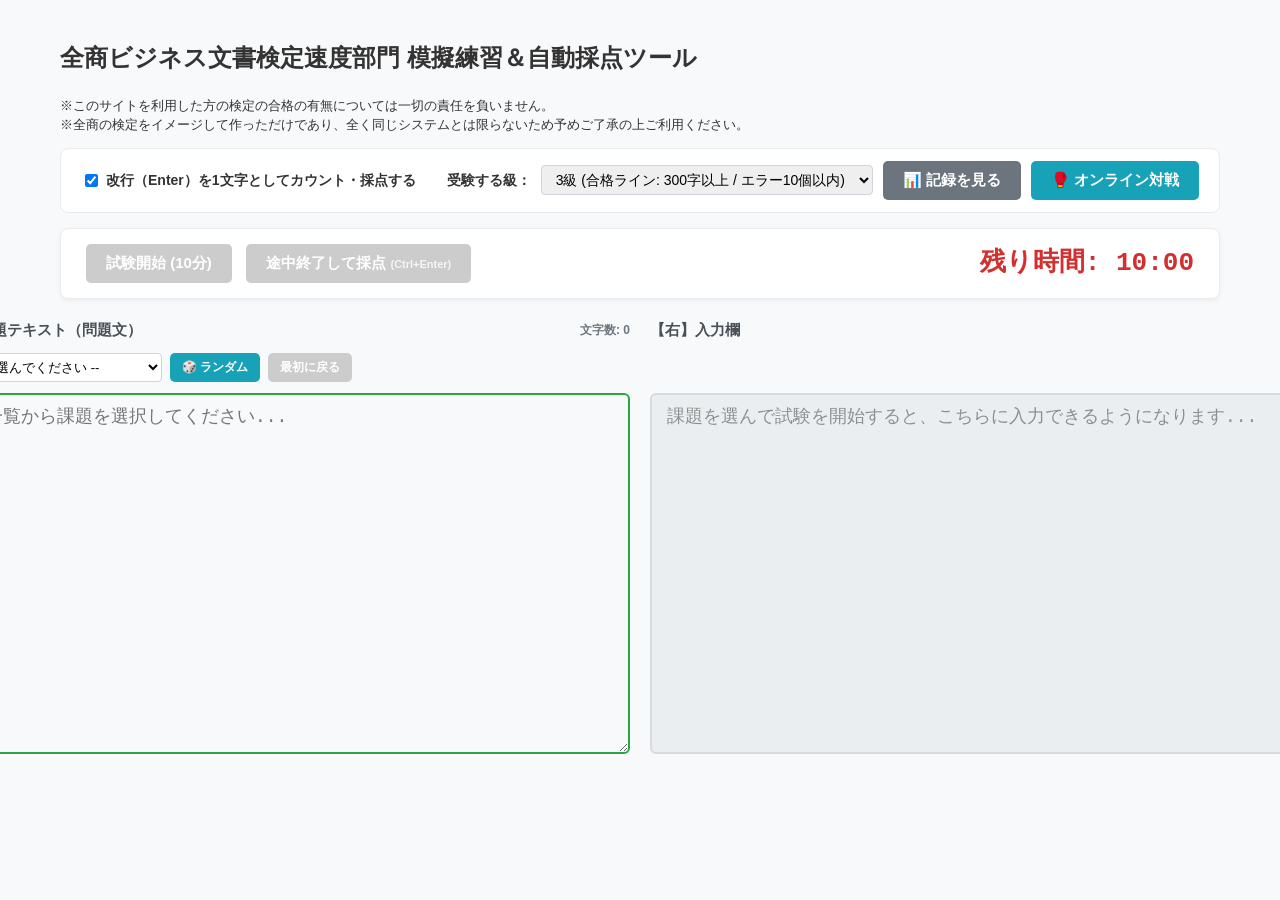
<file: index.html>
<!DOCTYPE html>
<html lang="ja">

<head>
  <!--
  ==================================================
  全商速度検定 模擬練習＆自動採点ツール
  作成者: 田中孝治&池田虎太郎
  連絡先: tanaka.kouji.ox@m.ysn21.jp
  --------------------------------------------------
  【利用条件】
  ・本ツールは無償でご利用いただけますが、商用はさけてください。
  ・導入・ご利用を開始される際は、上記連絡先へ一言ご連絡をお願いいたします。
  ・学校環境に合わせたコードの改変はご自由にどうぞ。
  ・文字数やエラー数のカウントはあくまで目安です。完璧には作れないので・・・。
  ・（GitHub公開版）課題はWebページ上の一覧から選択する方式に改修。
  ==================================================
-->
  <meta charset="UTF-8">
  <meta name="author" content="山口県立徳山商工高等学校 田中孝治&池田虎太郎">
  <title>全商ビジネス文書検定 模擬練習＆自動採点ツール</title>
  <!-- 課題データ（data/tasks.js）と共通処理（js/common.js） -->
  <script src="data/tasks.js"></script>
  <script src="js/common.js"></script>
  <style>
    * {
      box-sizing: border-box;
    }

    body {
      font-family: "Helvetica Neue", Arial, "Hiragino Kaku Gothic ProN", "Hiragino Sans", Meiryo, sans-serif;
      padding: 20px;
      margin: 0 auto;
      max-width: 1200px;
      line-height: 1.5;
      background-color: #f8f9fa;
      color: #333;
    }

    .header-panel {
      display: flex;
      align-items: center;
      justify-content: space-between;
      margin-bottom: 20px;
      background: #ffffff;
      padding: 15px 25px;
      border-radius: 8px;
      box-shadow: 0 2px 5px rgba(0, 0, 0, 0.05);
      border: 1px solid #e9ecef;
    }


    /* カウントダウン強調表示 */
    #countdownOverlay {
      display: none;
      position: fixed;
      inset: 0;
      z-index: 9999;
      align-items: center;
      justify-content: center;
      background: rgba(255, 255, 255, 0.72);
      pointer-events: none;
    }

    #countdownBox {
      min-width: 360px;
      padding: 35px 55px 40px;
      text-align: center;
      background: #ffffff;
      border: 3px solid #d32f2f;
      border-radius: 18px;
      box-shadow: 0 8px 30px rgba(0, 0, 0, 0.18);
    }

    #countdownMessage {
      margin-bottom: 8px;
      font-size: 24px;
      font-weight: bold;
      color: #d32f2f;
    }

    #countdownNumber {
      font-size: 96px;
      line-height: 1;
      font-weight: 900;
      color: #d32f2f;
      font-family: monospace;
    }

    #timer {
      font-size: 26px;
      font-weight: bold;
      color: #d32f2f;
      font-family: monospace;
    }

    .btn {
      font-size: 15px;
      padding: 10px 20px;
      cursor: pointer;
      border-radius: 5px;
      border: none;
      font-weight: bold;
      transition: background-color 0.2s;
      color: white;
    }

    .btn-primary {
      background-color: #1976d2;
    }

    .btn-primary:hover {
      background-color: #1565c0;
    }

    .btn-primary:disabled {
      background-color: #ccc;
      cursor: not-allowed;
    }

    .btn-danger {
      background-color: #dc3545;
      margin-left: 10px;
    }

    .btn-danger:hover {
      background-color: #c82333;
    }

    .btn-danger:disabled {
      background-color: #ccc;
      cursor: not-allowed;
    }

    .btn-secondary {
      background-color: #6c757d;
    }

    .btn-secondary:hover {
      background-color: #5a6268;
    }

    .btn-secondary:disabled {
      background-color: #ccc;
      cursor: not-allowed;
    }

    .btn-success {
      background-color: #28a745;
    }

    .btn-success:hover {
      background-color: #218838;
    }

    .btn-info {
      background-color: #17a2b8;
    }

    .btn-info:hover {
      background-color: #138496;
    }

    .btn-info:disabled {
      background-color: #ccc;
      cursor: not-allowed;
    }

    .btn-warning-custom {
      background-color: #f39c12;
      color: white;
    }

    .btn-warning-custom:hover {
      background-color: #d68910;
    }

    .btn-warning-custom:disabled {
      background-color: #ccc;
      cursor: not-allowed;
    }

    input[type="file"] {
      font-size: 13px;
      color: #495057;
      background: #fff;
      padding: 5px;
      border: 1px solid #ced4da;
      border-radius: 4px;
      cursor: pointer;
    }

    input[type="file"]::file-selector-button {
      font-size: 13px;
      padding: 4px 10px;
      border-radius: 3px;
      border: none;
      background-color: #6c757d;
      color: white;
      cursor: pointer;
      margin-right: 8px;
      transition: background-color 0.2s;
    }

    input[type="file"]::file-selector-button:hover {
      background-color: #5a6268;
    }

    input[type="file"]:disabled {
      background-color: #e9ecef;
      cursor: not-allowed;
    }

    .settings-panel {
      margin-bottom: 15px;
      background: #fff;
      padding: 12px 20px;
      border-radius: 8px;
      border: 1px solid #e9ecef;
      display: flex;
      align-items: center;
      justify-content: space-between;
      flex-wrap: wrap;
      gap: 20px;
      font-size: 14px;
    }

    .settings-panel label {
      cursor: pointer;
      display: flex;
      align-items: center;
      gap: 5px;
      font-weight: bold;
    }

    .settings-panel select {
      padding: 5px 10px;
      font-size: 14px;
      border-radius: 4px;
      border: 1px solid #ced4da;
    }

    .cbt-container {
      display: flex;
      gap: 20px;
      width: 100%;
      justify-content: center;
    }

    .column {
      display: flex;
      flex-direction: column;
      flex: 1;
    }

    .column-title {
      font-weight: bold;
      margin-bottom: 8px;
      color: #495057;
      font-size: 15px;
      display: flex;
      justify-content: space-between;
      align-items: center;
      height: 23px;
    }

    .column-toolbar {
      margin-bottom: 8px;
      display: flex;
      gap: 8px;
      align-items: center;
      flex-wrap: wrap;
      height: 35px;
    }

    .column-toolbar select {
      padding: 5px 8px;
      font-size: 13px;
      border-radius: 4px;
      border: 1px solid #ced4da;
      background: #fff;
      min-width: 0;
      max-width: 230px;
      flex: 1;
    }

    .column-toolbar select:disabled {
      background-color: #e9ecef;
      cursor: not-allowed;
    }

    a.btn {
      text-decoration: none;
      display: inline-block;
    }

    textarea {
      width: calc(60ch + 30px + 20px) !important;
      height: 361px;
      font-size: 18px;
      line-height: 1.6;
      font-family: "MS Gothic", "MS ゴシック", "Osaka-mono", "Courier New", monospace;
      letter-spacing: 0;
      padding: 8px 15px;
      border: 2px solid #ced4da;
      border-radius: 6px;
      resize: vertical;
      white-space: pre-wrap;
      word-break: break-all;
      overflow-y: scroll;
      background-color: #ffffff;
    }

    #targetArea:read-only {
      background-color: #f8f9fa;
      color: #495057;
      border-color: #28a745;
    }

    #inputArea:focus {
      border-color: #1976d2;
      outline: none;
      box-shadow: 0 0 0 3px rgba(25, 118, 210, 0.25);
    }

    #inputArea:disabled {
      background-color: #e9ecef;
      opacity: 0.8;
    }

    #resultBox {
      margin-top: 25px;
      padding: 20px;
      background: #ffffff;
      border: 2px solid #28a745;
      border-radius: 8px;
      display: none;
      box-shadow: 0 4px 10px rgba(0, 0, 0, 0.05);
    }

    #resultBox h3 {
      margin-top: 0;
      color: #28a745;
      border-bottom: 2px solid #28a745;
      padding-bottom: 8px;
    }

    .result-grid {
      display: grid;
      grid-template-columns: repeat(auto-fit, minmax(200px, 1fr));
      gap: 15px;
      margin: 15px 0;
    }

    .result-card {
      background: #f8f9fa;
      padding: 12px;
      border-radius: 6px;
      border: 1px solid #e9ecef;
    }

    .result-card .label {
      font-size: 13px;
      color: #6c757d;
    }

    .result-card .value {
      font-size: 20px;
      font-weight: bold;
      color: #212529;
      margin-top: 5px;
    }

    .score-container {
      display: flex;
      gap: 15px;
      margin-top: 15px;
    }

    .score-box {
      flex: 2;
      font-size: 24px;
      color: #1976d2;
      font-weight: bold;
      background: #e3f2fd;
      padding: 15px;
      border-radius: 6px;
      text-align: center;
      border: 1px solid #bbdefb;
    }

    .pass-box {
      flex: 1;
      font-size: 24px;
      font-weight: bold;
      padding: 15px;
      border-radius: 6px;
      text-align: center;
      display: flex;
      align-items: center;
      justify-content: center;
      border: 1px solid #ccc;
    }

    .pass-pass {
      background-color: #d4edda;
      color: #155724;
      border-color: #c3e6cb;
    }

    .pass-fail {
      background-color: #f8d7da;
      color: #721c24;
      border-color: #f5c6cb;
    }

    .diff-section {
      margin-top: 20px;
      padding: 15px;
      background: #f8f9fa;
      border-radius: 6px;
      border: 1px solid #dee2e6;
    }

    .diff-title {
      font-weight: bold;
      margin-bottom: 10px;
      font-size: 15px;
    }

    .diff-box {
      font-family: "MS Gothic", "MS ゴシック", "Osaka-mono", monospace;
      font-size: 16px;
      line-height: 1.8;
      background: #fff;
      padding: 15px;
      border: 1px solid #ced4da;
      border-radius: 4px;
      white-space: pre-wrap;
      word-break: break-all;
      max-height: 300px;
      overflow-y: auto;
    }

    .err-mistake {
      background-color: #ffcdd2;
      color: #b71c1c;
      font-weight: bold;
      padding: 0 2px;
      border-radius: 2px;
      text-decoration: line-through;
    }

    .err-missing {
      background-color: #fff9c4;
      color: #f57f17;
      font-weight: bold;
      padding: 0 2px;
      border-radius: 2px;
    }

    .err-extra {
      background-color: #bbdefb;
      color: #0d47a1;
      font-weight: bold;
      padding: 0 2px;
      border-radius: 2px;
    }

    .legend {
      display: flex;
      gap: 15px;
      margin-bottom: 10px;
      font-size: 13px;
    }

    .legend-item {
      display: flex;
      align-items: center;
      gap: 5px;
    }

    .modal {
      display: none;
      position: fixed;
      z-index: 1000;
      left: 0;
      top: 0;
      width: 100%;
      height: 100%;
      background-color: rgba(0, 0, 0, 0.5);
      justify-content: center;
      align-items: center;
    }

    .modal-content {
      background-color: #fff;
      padding: 25px;
      border-radius: 8px;
      width: 95%;
      max-width: 900px;
      max-height: 80vh;
      overflow-y: auto;
      box-shadow: 0 4px 15px rgba(0, 0, 0, 0.2);
    }

    .modal-header {
      display: flex;
      justify-content: space-between;
      align-items: center;
      border-bottom: 1px solid #dee2e6;
      padding-bottom: 10px;
      margin-bottom: 15px;
    }

    .modal-header h3 {
      margin: 0;
      color: #333;
    }

    .close-btn {
      font-size: 24px;
      font-weight: bold;
      cursor: pointer;
      color: #aaa;
      border: none;
      background: none;
    }

    .close-btn:hover {
      color: #000;
    }

    .history-table {
      width: 100%;
      border-collapse: collapse;
      margin-top: 10px;
      font-size: 13px;
    }

    .history-table th,
    .history-table td {
      border: 1px solid #dee2e6;
      padding: 8px;
      text-align: center;
      white-space: nowrap;
    }

    .history-table th {
      background-color: #f1f3f5;
      color: #495057;
      white-space: nowrap;
    }

    .history-table tr:nth-child(even) {
      background-color: #f8f9fa;
    }

    /* ===== オンライン対戦 ===== */
    .battle-panel {
      margin-bottom: 15px;
      background: #fff;
      padding: 12px 20px;
      border-radius: 8px;
      border: 1px solid #e9ecef;
      font-size: 14px;
    }

    .battle-panel h3 {
      margin: 0 0 8px;
      font-size: 15px;
      color: #495057;
    }

    .battle-panel input[type="text"] {
      font-size: 14px;
      padding: 6px 10px;
      border: 1px solid #ced4da;
      border-radius: 4px;
    }

    .battle-row {
      display: flex;
      align-items: center;
      gap: 10px;
      flex-wrap: wrap;
      margin: 6px 0;
    }

    .battle-hint {
      font-size: 12px;
      color: #6c757d;
      margin: 6px 0 0;
      line-height: 1.6;
    }

    .battle-vs {
      font-size: 18px;
      font-weight: bold;
    }

    .battle-vs .me {
      color: #1976d2;
    }

    .battle-vs .opp {
      color: #d32f2f;
    }

    #battleMsg {
      font-weight: bold;
      color: #495057;
    }

    .opp-panel {
      display: none;
      margin-top: 18px;
      padding: 10px 14px 14px;
      background: #fff;
      border: 2px solid #d32f2f;
      border-radius: 8px;
    }

    .opp-head {
      display: flex;
      align-items: center;
      justify-content: space-between;
      flex-wrap: wrap;
      gap: 10px;
      margin-bottom: 8px;
      font-size: 14px;
    }

    .opp-head .opp-name {
      color: #d32f2f;
      font-weight: bold;
      font-size: 15px;
    }

    .opp-viewport {
      overflow: hidden;
      margin: 0 auto;
    }

    .opp-scaler {
      transform-origin: 0 0;
      width: max-content;
    }

    .opp-pair {
      display: flex;
      gap: 20px;
      width: max-content;
    }

    #oppPair textarea {
      width: calc(60ch + 30px + 20px) !important;
      resize: none;
      pointer-events: none;
      background-color: #f8f9fa;
    }

    #oppTarget {
      border-color: #28a745;
    }

    #oppInput {
      border-color: #d32f2f;
    }

    #battleResult {
      margin-top: 18px;
    }

    #battleResult .verdict {
      font-size: 26px;
      font-weight: bold;
      text-align: center;
      padding: 16px;
      border-radius: 8px;
      margin-bottom: 10px;
    }

    #battleResult .verdict.win {
      background: #fff3cd;
      color: #856404;
      border: 2px solid #ffc107;
    }

    #battleResult .verdict.lose {
      background: #e2e3e5;
      color: #383d41;
      border: 2px solid #adb5bd;
    }

    #battleResult .verdict.draw {
      background: #d1ecf1;
      color: #0c5460;
      border: 2px solid #17a2b8;
    }

    #battleResult table {
      width: 100%;
      border-collapse: collapse;
      background: #fff;
      font-size: 14px;
    }

    #battleResult th,
    #battleResult td {
      border: 1px solid #dee2e6;
      padding: 8px;
      text-align: center;
    }

    #battleResult th {
      background: #f1f3f5;
    }

    /* ロビー画面（接続・準備）と、対戦画面上部のバー */
    #battleLobby,
    #battleBar {
      display: none;
    }

    .battle-lobby-screen {
      max-width: 760px;
      margin: 20px auto;
      padding: 20px 28px;
    }

    .lobby-vs {
      display: flex;
      align-items: stretch;
      justify-content: center;
      gap: 18px;
      margin: 14px 0;
    }

    .lobby-vs .vs {
      align-self: center;
      font-size: 22px;
      font-weight: bold;
      color: #6c757d;
    }

    .lobby-player {
      flex: 1;
      max-width: 280px;
      padding: 14px;
      text-align: center;
      border-radius: 8px;
      border: 2px solid #ced4da;
      background: #f8f9fa;
    }

    .lobby-player.me {
      border-color: #1976d2;
    }

    .lobby-player.opp {
      border-color: #d32f2f;
    }

    .lobby-player .pname {
      font-size: 20px;
      font-weight: bold;
      word-break: break-all;
    }

    .lobby-player .pstate {
      margin-top: 6px;
      font-size: 14px;
      font-weight: bold;
      color: #6c757d;
    }

    .lobby-player .pstate.ready {
      color: #28a745;
    }

    .battle-bar {
      align-items: center;
      justify-content: space-between;
      flex-wrap: wrap;
      gap: 10px;
      margin-bottom: 15px;
      padding: 10px 20px;
      background: #fff;
      border: 1px solid #e9ecef;
      border-radius: 8px;
    }

    .battle-bar .battle-bar-msg {
      flex: 1;
      min-width: 200px;
      font-size: 13px;
      font-weight: bold;
      color: #495057;
    }

    .battle-big-btn {
      font-size: 18px;
      padding: 18px 28px;
      min-width: 200px;
    }

    .battle-select {
      padding: 6px 10px;
      font-size: 15px;
      border-radius: 4px;
      border: 1px solid #ced4da;
    }

    .battle-select:disabled {
      background: #e9ecef;
      cursor: not-allowed;
    }

    .room-code {
      display: inline-block;
      font-family: monospace;
      font-size: 28px;
      font-weight: bold;
      letter-spacing: 5px;
      color: #1976d2;
      background: #e3f2fd;
      padding: 2px 14px;
      border-radius: 6px;
    }

    .btn-grey,
    .btn-grey:disabled {
      background-color: #adb5bd !important;
      color: #fff;
      cursor: not-allowed;
    }

    #battleResult .verdict.wait {
      background: #fff;
      color: #6c757d;
      border: 2px dashed #adb5bd;
      font-size: 18px;
    }

    /* 対戦画面は縦を詰めて、自分の画面と相手の画面を同時に見られるようにする */
    body.battle-on:not(.view-lobby) #pageTitle,
    body.battle-on:not(.view-lobby) #introNote {
      display: none;
    }

    body.battle-on:not(.view-lobby) {
      padding-top: 10px;
    }

    body.battle-on:not(.view-lobby) .column-toolbar {
      display: none;
    }

    body.battle-on:not(.view-lobby) .header-panel {
      padding: 8px 20px;
      margin-bottom: 10px;
    }

    body.battle-on:not(.view-lobby) .battle-bar {
      margin-bottom: 10px;
      padding: 6px 16px;
    }

    body.battle-on:not(.view-lobby) .opp-panel {
      margin-top: 10px;
    }

    body.view-lobby #battleLobby {
      display: block;
    }

    body.battle-on:not(.view-lobby) #battleBar {
      display: flex;
    }

    body.view-lobby .settings-panel,
    body.view-lobby .header-panel,
    body.view-lobby .cbt-container,
    body.view-lobby #resultBox,
    body.view-lobby #oppPanel,
    body.view-lobby #battleResult,
    body.battle-on .settings-panel {
      display: none !important;
    }

    /* 対戦中は、課題の選択と通常の開始ボタン類を隠す */
    body.battle-on #startBtn,
    body.battle-on #restartBtn,
    body.battle-on #continueBtn,
    body.battle-on #backToStartBtn,
    body.battle-on #gradeRow,
    body.battle-on #countNewlineLabel {
      display: none !important;
    }

    body.battle-on .column-toolbar {
      visibility: hidden;
    }

    @media (max-width: 900px) {
      .cbt-container {
        flex-direction: column;
        align-items: center;
      }

      textarea {
        width: 100% !important;
      }

      .score-container {
        flex-direction: column;
      }
    }
  </style>
</head>

<body>
  <!-- カウントダウン中のIME切り替え専用入力欄。画面には表示せず、IMEのフォーカスだけを受け取ります。 -->
  <input id="imeCheckInput" type="text" autocomplete="off" aria-hidden="true"
    style="position:fixed; left:-10000px; top:0; width:1px; height:1px; opacity:0; border:0; padding:0;"
    oninput="this.value='';" />

  <div id="countdownOverlay" aria-hidden="true">
    <div id="countdownBox">
      <div id="countdownMessage">用意…</div>
      <div id="countdownNumber">3</div>
      <div style="font-size: 16px; font-weight: bold; margin-top: 12px; color: #555;">日本語入力を確認してください</div>
    </div>
  </div>

  <h2 id="pageTitle">全商ビジネス文書検定速度部門 模擬練習＆自動採点ツール</h2>

  <p id="introNote" style="color: #333; font-size: 13px;">
    ※このサイトを利用した方の検定の合格の有無については一切の責任を負いません。
    <br>
    ※全商の検定をイメージして作っただけであり、全く同じシステムとは限らないため予めご了承の上ご利用ください。
  </p>

  <div class="settings-panel">
    <div style="display: flex; flex-direction: column; gap: 8px;">
      <label id="countNewlineLabel">
        <input type="checkbox" id="countNewline" checked onchange="updateTargetCount(); updateInputCount();">
        改行（Enter）を1文字としてカウント・採点する
      </label>
    </div>
    <div style="display: flex; align-items: center; gap: 10px; flex-wrap: wrap;">
      <span id="gradeRow" style="display: flex; align-items: center; gap: 10px; flex-wrap: wrap;">
      <label for="gradeSelect"><strong>受験する級：</strong></label>
      <select id="gradeSelect" onchange="onGradeChange()">
        <option value="3" selected>3級 (合格ライン: 300字以上 / エラー10個以内)</option>
        <option value="2">2級 (合格ライン: 450字以上 / エラー10個以内)</option>
        <option value="1">1級 (合格ライン: 700字以上 / エラー10個以内)</option>
      </select>
      </span>
      <button class="btn btn-secondary" onclick="toggleHistoryModal()">📊 記録を見る</button>
      <button class="btn btn-info" onclick="if (window.Battle) { Battle.openLobby(); } else { alert('js/battle.js が読み込めていません。js フォルダ（battle.js・common.js）と data フォルダを含めてアップロードしているか確認してください。'); }">🥊 オンライン対戦</button>
    </div>
  </div>

  <!-- ===== オンライン対戦：ロビー画面 ===== -->
  <div id="battleLobby" class="battle-panel battle-lobby-screen">
    <h3>🥊 オンライン対戦（2人）</h3>

    <!-- 1. 部屋を作る / 部屋に参加する -->
    <div id="battleMenu">
      <div class="battle-row" style="justify-content: center; gap: 20px; margin: 22px 0;">
        <button class="btn btn-primary battle-big-btn" onclick="Battle.showHostForm()">🏠 部屋を作る</button>
        <button class="btn btn-success battle-big-btn" onclick="Battle.showJoinForm()">🚪 部屋に参加する</button>
      </div>
      <div class="battle-row" style="justify-content: center;">
        <button class="btn btn-secondary" onclick="Battle.closeLobby()">← 練習ページに戻る</button>
      </div>
    </div>

    <!-- 2a. 部屋を作る -->
    <div id="battleHostForm" style="display: none;">
      <div class="battle-row">
        <span>部屋番号（自動発行）：</span>
        <span id="hostCode" class="room-code"></span>
        <button class="btn btn-secondary" style="padding: 4px 10px; font-size: 12px;" onclick="Battle.newCode()">🔄 発行し直す</button>
      </div>
      <div class="battle-row">
        <label>ニックネーム <input type="text" id="hostName" maxlength="12" placeholder="例: たろう" autocomplete="off" oninput="Battle.updateForms()"></label>
      </div>
      <div class="battle-row">
        <button id="hostCreateBtn" class="btn btn-primary" onclick="Battle.createRoom()" disabled>部屋を作成</button>
        <button class="btn btn-secondary" onclick="Battle.showMenu()">← 戻る</button>
      </div>
      <div id="hostStatus" class="battle-hint"></div>
    </div>

    <!-- 2b. 部屋に参加する -->
    <div id="battleJoinForm" style="display: none;">
      <div class="battle-row">
        <label>ニックネーム <input type="text" id="joinName" maxlength="12" placeholder="例: はなこ" autocomplete="off" oninput="Battle.updateForms()"></label>
      </div>
      <div class="battle-row">
        <label>部屋番号 <input type="text" id="joinCode" maxlength="6" inputmode="numeric" pattern="[0-9]*" placeholder="6桁の数字" autocomplete="off"
            style="width: 130px; letter-spacing: 3px; font-family: monospace;" oninput="Battle.onCodeInput(event)" onkeydown="Battle.onCodeKey(event)" oncompositionend="Battle.onCodeInput(event)"></label>
      </div>
      <div class="battle-row">
        <button id="joinBtn" class="btn btn-success" onclick="Battle.joinRoom()" disabled>参加する</button>
        <button class="btn btn-secondary" onclick="Battle.showMenu()">← 戻る</button>
      </div>
      <div id="joinStatus" class="battle-hint" style="white-space: pre-wrap; font-size: 14px;"></div>
    </div>

    <!-- 3. 部屋（級・回の選択と準備） -->
    <div id="battleRoom" style="display: none;">
      <div style="text-align: center; font-size: 15px;">部屋番号 <span id="roomCode" class="room-code"></span>
        <span id="roomCodeHint" class="battle-hint" style="display: inline;">（相手に伝えてください）</span></div>
      <div class="lobby-vs">
        <div class="lobby-player me">
          <div class="pname" id="battleMe"></div>
          <div class="pstate" id="battleMeState"></div>
        </div>
        <div class="vs">VS</div>
        <div class="lobby-player opp">
          <div class="pname" id="battleOpp"></div>
          <div class="pstate" id="battleOppState"></div>
        </div>
      </div>

      <div class="battle-row" style="justify-content: center;">
        <label>級
          <select id="selGrade" onchange="Battle.onGradeChange()" class="battle-select">
            <option value="3">3級</option>
            <option value="2">2級</option>
            <option value="1">1級</option>
          </select>
        </label>
        <label>課題
          <select id="selNo" onchange="Battle.onNoChange()" class="battle-select"></select>
        </label>
      </div>
      <div id="selNote" class="battle-hint" style="text-align: center;"></div>

      <div class="battle-row" style="justify-content: center; margin-top: 12px;">
        <button id="battleReadyBtn" class="btn btn-success" style="min-width: 160px; font-size: 16px;" onclick="Battle.ready()">準備OK</button>
      </div>
      <div id="battleMsg" style="text-align: center;"></div>
      <div id="battleDiag" class="battle-hint" style="text-align: center; white-space: pre-wrap;"></div>
      <div class="battle-row" style="justify-content: center;">
        <button id="battleCancelBtn" class="btn btn-warning-custom" style="display: none; padding: 6px 12px; font-size: 13px;" onclick="Battle.cancelReady()">準備キャンセル</button>
        <button class="btn btn-danger" style="padding: 6px 12px; font-size: 13px;" onclick="Battle.leave()">退室する</button>
      </div>
    </div>

    <p class="battle-hint">
      部屋を作った人に表示される6桁の番号を、参加する人に伝えてください（サーバー不要・ブラウザ同士で直接通信）。<br>
      級と課題（第何回）は、どちらも変更できます。変更すると準備はやり直しになり、<strong>2人とも「準備OK」を押した時点で確定</strong>して対戦画面に移り、カウントダウンが始まります。「ランダム」を選ぶと、2人の乱数の合計で決まります。<br>
      勝敗は <strong>得点（総字数−エラー数）</strong> の高い方、同点ならエラーが少ない方、それも同じなら早く終えた方です。<br>
      ※学校のネットワークなどで通信が制限されていると接続できないことがあります。
    </p>
  </div>

  <!-- ===== オンライン対戦：対戦画面の上部バー ===== -->
  <div id="battleBar" class="battle-bar">
    <span class="battle-vs"><span class="me" id="battleBarMe"></span> VS <span class="opp" id="battleBarOpp"></span></span>
    <span id="battleBarMsg" class="battle-bar-msg"></span>
    <span style="display: flex; gap: 8px;">
      <button id="battleAgainBtn" class="btn btn-warning-custom" style="display: none; padding: 6px 12px; font-size: 13px;" onclick="Battle.rematch()">ロビーに戻る（再戦）</button>
      <button class="btn btn-danger" style="padding: 6px 12px; font-size: 13px;" onclick="Battle.leave()">退室する</button>
    </span>
  </div>

  <div class="header-panel">
    <div>
      <button id="startBtn" class="btn btn-primary" onclick="startTest()" disabled>試験開始 (10分)</button>
      <button id="stopBtn" class="btn btn-danger" onclick="finishTest()" disabled>途中終了して採点 <span
          style="font-size: 11px; opacity: 0.8;">(Ctrl+Enter)</span></button>
      <button id="restartBtn" class="btn btn-success" onclick="restartTest()"
        style="display: none; margin-left: 10px;">もう一度練習する</button>
    </div>
    <div style="display: flex; flex-direction: column; align-items: flex-end; gap: 5px;">
      <div id="timer">残り時間: 10:00</div>
      <button id="continueBtn" class="btn btn-warning-custom" onclick="continueTyping()"
        style="display: none; font-size: 13px; padding: 4px 10px;">タイピングを続ける</button>
    </div>
  </div>

  <div class="cbt-container">
    <div class="column">
      <div class="column-title">
        <span>【左】課題テキスト（問題文）</span>
        <span id="targetCharCount" style="font-size: 12px; color: #6c757d;">文字数: 0</span>
      </div>
      <div class="column-toolbar">
        <select id="taskSelect" onchange="onTaskChange()" aria-label="課題を選ぶ"></select>
        <button id="randomBtn" class="btn btn-info" onclick="pickRandomTask()" style="font-size: 12px; padding: 6px 12px;">🎲 ランダム</button>
        <button id="backToStartBtn" class="btn btn-warning-custom" onclick="resetToTestStart()" disabled
          style="font-size: 12px; padding: 6px 12px;">最初に戻る</button>
      </div>
      <textarea id="targetArea" placeholder="上の一覧から課題を選択してください..." readonly></textarea>
    </div>

    <div class="column">
      <div class="column-title">
        <span>【右】入力欄</span>
        <span id="inputCharCount" style="font-size: 12px; color: #6c757d;">文字数: 0</span>
      </div>
      <div class="column-toolbar" style="visibility: hidden;"></div>
      <textarea id="inputArea" placeholder="課題を選んで試験を開始すると、こちらに入力できるようになります..." disabled oninput="updateInputCount()"
        onkeyup="checkAutoScroll()" onclick="checkAutoScroll()"
        onpaste="return false;" oncopy="return false;" oncut="return false;" oncontextmenu="return false;"></textarea>
    </div>
  </div>

  <div id="oppPanel" class="opp-panel">
    <div class="opp-head">
      <span><span class="opp-name" id="oppName"></span> さんの画面
        <span style="color: #6c757d; font-size: 12px;">（左: お手本 / 右: 入力）</span></span>
      <span>
        <span id="oppStatus" style="font-weight: bold;"></span>
        <span id="oppCount" style="margin: 0 10px; color: #495057;"></span>
        <button id="oppToggleBtn" class="btn btn-info" style="font-size: 12px; padding: 5px 12px;" onclick="Battle.toggleBig()" disabled>相手の画面を大きく見る</button>
      </span>
    </div>
    <div id="oppViewport" class="opp-viewport">
      <div id="oppScaler" class="opp-scaler">
        <div id="oppPair" class="opp-pair">
          <textarea id="oppTarget" readonly tabindex="-1" aria-label="相手のお手本"></textarea>
          <textarea id="oppInput" readonly tabindex="-1" aria-label="相手の入力"></textarea>
        </div>
      </div>
    </div>
  </div>

  <div id="resultBox">
    <h3>【採点結果】</h3>
    <div id="battleResult"></div>
    <p id="statusText" style="font-weight: bold; font-size: 16px;"></p>

    <div class="result-grid">
      <div class="result-card">
        <div class="label">純字数（得点）</div>
        <div class="value"><span id="resTotal">0</span> 文字</div>
      </div>
      <div class="result-card" style="border-color: #f5c6cb; background-color: #f8d7da;">
        <div class="label" style="color: #721c24;">総エラー数（減点）</div>
        <div class="value" style="color: #721c24;"><span id="resErrors">0</span> 個</div>
      </div>
      <div class="result-card">
        <div class="label">総字数（打った文字数）</div>
        <div class="value"><span id="resInputLen">0</span> 文字</div>
      </div>
    </div>

    <div class="score-container">
      <div class="score-box">
        得点: <span id="finalScore">0</span> 文字
      </div>
      <div id="passBox" class="pass-box">
        判定: <span id="passStatus">-</span>
      </div>
    </div>

    <div class="diff-section">
      <div class="diff-title">【入力結果のエラー照合】</div>
      <div class="legend">
        <div class="legend-item"><span class="err-mistake">赤色</span>：誤字 (間違えて打ち込んだ文字)</div>
        <div class="legend-item"><span class="err-missing">黄色</span>：脱字 (抜け落ちた問題文の文字)</div>
        <div class="legend-item"><span class="err-extra">青色</span>：余分字 (余分に入力された文字)</div>
      </div>
      <div id="diffDisplay" class="diff-box"></div>
    </div>

    <p style="font-size: 13px; color: #666; margin-top: 10px; text-align: center;">
      ※得点 ＝ 総字数 − (エラー数 × 1)<br>
      ※エラー数が10個以内かつ総字数が選択した級の基準字数−10字（3級:300字, 2級:450字, 1級:700字）以上だと合格となります。<br>
      ※エラー判定は必ずしも合っているとは限りません。予めご了承ください。
    </p>
  </div>

  <div id="historyModal" class="modal">
    <div class="modal-content">
      <div class="modal-header">
        <h3>過去の練習記録一覧</h3>
        <button class="close-btn" onclick="toggleHistoryModal()">&times;</button>
      </div>
      <div id="historyBody"></div>
      <div style="margin-top: 20px; text-align: right;">
        <button class="btn btn-danger" onclick="clearHistory()"
          style="font-size: 13px; padding: 6px 12px;">記録をすべて削除</button>
      </div>
    </div>
  </div>

  <div id="customAlertModal" class="modal">
    <div class="modal-content" style="max-width: 440px;">
      <div class="modal-header">
        <h3 id="customAlertTitle">お知らせ</h3>
      </div>
      <p id="customAlertMessage" style="white-space: pre-wrap; font-size: 14px; line-height: 1.8; margin: 0;"></p>
      <div style="margin-top: 22px; text-align: right; display: flex; gap: 10px; justify-content: flex-end;">
        <button id="customAlertCancelBtn" class="btn btn-secondary" style="display:none;">キャンセル</button>
        <button id="customAlertOkBtn" class="btn btn-primary">OK</button>
      </div>
    </div>
  </div>

  <div id="mirrorDiv" style="position:absolute; top:-9999px; left:-9999px; visibility:hidden; white-space:pre-wrap; word-break:break-all;"></div>

  <script>
    let timeLeft = 600;
    let timerId = null;
    let readyInterval = null;
    let currentSourceLabel = "";
    let isTargetLocked = false;
    let isTimeUp = false;
    let targetScrollBlockIndex = 0;
    let checkpointRecordSaved = false;

    // ==================================================
    // オリジナルのアラート／確認ダイアログ（ブラウザ標準の alert / confirm の代わり）
    // ==================================================
    function showCustomModal(message, isConfirm, title) {
      return new Promise((resolve) => {
        const modal = document.getElementById("customAlertModal");
        const titleEl = document.getElementById("customAlertTitle");
        const msgEl = document.getElementById("customAlertMessage");
        const okBtn = document.getElementById("customAlertOkBtn");
        const cancelBtn = document.getElementById("customAlertCancelBtn");

        titleEl.innerText = title || (isConfirm ? "確認" : "お知らせ");
        msgEl.innerText = message;
        cancelBtn.style.display = isConfirm ? "inline-block" : "none";
        modal.style.display = "flex";

        function cleanup(result) {
          modal.style.display = "none";
          okBtn.removeEventListener("click", onOk);
          cancelBtn.removeEventListener("click", onCancel);
          resolve(result);
        }
        function onOk() { cleanup(true); }
        function onCancel() { cleanup(false); }

        okBtn.addEventListener("click", onOk);
        cancelBtn.addEventListener("click", onCancel);
        okBtn.focus();
      });
    }

    function customAlert(message, title) {
      return showCustomModal(message, false, title);
    }

    function customConfirm(message, title) {
      return showCustomModal(message, true, title);
    }

    document.addEventListener("DOMContentLoaded", () => {
      populateTaskSelect("");
      applyTaskFromUrl();

      const targetArea = document.getElementById("targetArea");
      const inputArea = document.getElementById("inputArea");
      let isSyncing = false;

      const observer = new ResizeObserver(entries => {
        if (isSyncing) return;
        for (let entry of entries) {
          isSyncing = true;
          const currentHeight = entry.target.style.height;
          if (entry.target === targetArea) {
            inputArea.style.height = currentHeight;
          } else {
            targetArea.style.height = currentHeight;
          }
          requestAnimationFrame(() => {
            isSyncing = false;
          });
        }
      });

      observer.observe(targetArea);
      observer.observe(inputArea);

      // ==================================================
      // 採点後の見比べ用：スクロール同期
      // 入力欄が無効化されている間（＝タイピング中ではなく、
      // 結果を見比べている間）は、どちらかをスクロールすると
      // もう一方も同じ位置まで一緒にスクロールする。
      // タイピング中（inputAreaが有効な間）は、既存の
      // checkAutoScroll()による自動追従を優先するため同期しない。
      //
      // ※以前はグローバルな1つのフラグで「同期処理中は両方の
      //   scrollイベントを無視」していたため、素早く連続して
      //   スクロールされた際にユーザー操作によるscrollイベントまで
      //   取り逃してしまい、ラグ（ズレ）が生じていた。
      //   ここでは「自分がプログラムで書き込んだ直後の1回分の
      //   scrollイベントだけ」を無視する方式にし、遅延なく
      //   即時・確実に同じ位置まで反映されるようにしている。
      // ==================================================
      let ignoreNextTargetScroll = false;
      let ignoreNextInputScroll = false;

      targetArea.addEventListener("scroll", () => {
        if (ignoreNextTargetScroll) {
          ignoreNextTargetScroll = false;
          return;
        }
        if (!inputArea.disabled) return;
        ignoreNextInputScroll = true;
        inputArea.scrollTop = targetArea.scrollTop;
      });

      inputArea.addEventListener("scroll", () => {
        if (ignoreNextInputScroll) {
          ignoreNextInputScroll = false;
          return;
        }
        if (!inputArea.disabled) return;
        ignoreNextTargetScroll = true;
        targetArea.scrollTop = inputArea.scrollTop;
      });

      document.addEventListener("keydown", (e) => {
        if (e.ctrlKey && e.key === "Enter") {
          const stopBtn = document.getElementById("stopBtn");
          if (!stopBtn.disabled && stopBtn.style.display !== "none") {
            e.preventDefault();
            finishTest();
          }
        }
      });
    });

    // ==================================================
    // 課題の選択（data/tasks.js の課題をWeb上で選ぶ）
    // value の形式:  "b:<級>:<番号>"
    // ==================================================
    function getBuiltinTasks(grade) {
      const all = window.ZENSHO_TASKS || {};
      return all[String(grade)] || [];
    }

    function populateTaskSelect(selectedValue) {
      const sel = document.getElementById("taskSelect");
      const grade = parseInt(document.getElementById("gradeSelect").value, 10);
      sel.innerHTML = "";

      const first = document.createElement("option");
      first.value = "";
      first.textContent = "-- 課題を選んでください --";
      sel.appendChild(first);

      const tasks = getBuiltinTasks(grade);
      const g1 = document.createElement("optgroup");
      g1.label = `${grade}級の課題（${tasks.length}件）`;
      tasks.forEach(t => {
        const o = document.createElement("option");
        o.value = `b:${grade}:${t.no}`;
        o.textContent = `第${t.no}回`;
        g1.appendChild(o);
      });
      sel.appendChild(g1);

      sel.value = selectedValue || "";
      if (sel.value !== (selectedValue || "")) sel.value = "";
    }

    function setSelectorsDisabled(disabled) {
      ["taskSelect", "gradeSelect", "randomBtn"].forEach(id => {
        document.getElementById(id).disabled = disabled;
      });
    }

    function clearTarget() {
      document.getElementById("targetArea").value = "";
      currentSourceLabel = "";
      isTargetLocked = false;
      document.getElementById("startBtn").disabled = true;
      updateTargetCount();
    }

    // 級を変えたら、その級の課題一覧に切り替える
    function onGradeChange() {
      populateTaskSelect("");
      clearTarget();
    }

    function onTaskChange() {
      const value = document.getElementById("taskSelect").value;
      if (!value) {
        clearTarget();
        return;
      }
      const parts = value.split(":");
      if (parts[0] === "b") {
        const grade = parseInt(parts[1], 10);
        const task = getBuiltinTasks(grade).find(t => t.no === parts[2]);
        if (!task) { clearTarget(); return; }
        applyTarget(task.text, `第${task.no}回`);
      }
    }

    function pickRandomTask() {
      const grade = parseInt(document.getElementById("gradeSelect").value, 10);
      const tasks = getBuiltinTasks(grade);
      if (tasks.length === 0) return;
      const t = tasks[Math.floor(Math.random() * tasks.length)];
      document.getElementById("taskSelect").value = `b:${grade}:${t.no}`;
      onTaskChange();
    }

    // 課題文を整えて左欄に表示し、試験開始できる状態にする。
    function applyTarget(rawText, label) {
      const area = document.getElementById("targetArea");
      area.value = ZenshoCommon.prepareTarget(rawText);
      area.scrollTop = 0;
      updateTargetCount();

      currentSourceLabel = label;
      isTargetLocked = true;
      document.getElementById("startBtn").disabled = false;
    }

    // URLの ?task=b:3:01 で課題を直接指定できる
    function applyTaskFromUrl() {
      const value = new URLSearchParams(location.search).get("task");
      if (!value) return;
      if (value.startsWith("b:")) {
        const g = value.split(":")[1];
        if (["1", "2", "3"].includes(g)) document.getElementById("gradeSelect").value = g;
      }
      populateTaskSelect(value);
      if (document.getElementById("taskSelect").value) onTaskChange();
    }

    function getNormalizedText(elementId) {
      const countNewline = document.getElementById("countNewline").checked;
      let text = document.getElementById(elementId).value;
      if (!countNewline) {
        text = text.replace(/\r?\n/g, "");
      } else {
        text = text.replace(/\r\n/g, "\n").replace(/\r/g, "\n");
      }
      return text;
    }

    function updateTargetCount() {
      const text = getNormalizedText("targetArea");
      document.getElementById("targetCharCount").innerText = `文字数: ${text.length}`;
    }

    function getCurrentCursorLineIndex(textarea) {
      const mirror = document.getElementById("mirrorDiv");
      const computed = window.getComputedStyle(textarea);

      mirror.style.width = computed.width;
      mirror.style.fontFamily = computed.fontFamily;
      mirror.style.fontSize = computed.fontSize;
      mirror.style.lineHeight = computed.lineHeight;
      mirror.style.padding = computed.padding;
      mirror.style.border = computed.border;
      mirror.style.boxSizing = computed.boxSizing;

      const caretPos = textarea.selectionStart !== undefined ? textarea.selectionStart : textarea.value.length;
      const textBefore = textarea.value.substring(0, caretPos);

      mirror.textContent = textBefore;
      const span = document.createElement("span");
      span.textContent = "|";
      mirror.appendChild(span);

      const fontSize = parseFloat(computed.fontSize);
      const lineHeight = computed.lineHeight === "normal" ? fontSize * 1.6 : parseFloat(computed.lineHeight);
      const spanTop = span.offsetTop - parseFloat(computed.paddingTop || 0);
      const currentLineIndex = Math.max(0, Math.round(spanTop / lineHeight));

      return currentLineIndex;
    }

    function checkAutoScroll() {
      const inputArea = document.getElementById("inputArea");
      const targetArea = document.getElementById("targetArea");

      const computed = window.getComputedStyle(inputArea);
      const fontSize = parseFloat(computed.fontSize);
      const lineHeight = computed.lineHeight === "normal" ? fontSize * 1.6 : parseFloat(computed.lineHeight);

      const paddingTop = parseFloat(computed.paddingTop || 0);
      const paddingBottom = parseFloat(computed.paddingBottom || 0);
      const visibleHeight = inputArea.clientHeight - paddingTop - paddingBottom;
      const visibleLines = Math.max(1, Math.floor(visibleHeight / lineHeight));

      const currentLineIndex = getCurrentCursorLineIndex(inputArea);

      const overflowLines = currentLineIndex - (visibleLines - 1);

      let requiredBlock = 0;
      if (overflowLines > 0) {
        requiredBlock = Math.ceil(overflowLines / 4);
      }

      // ブロック単位の計算には端数の誤差が出ることがあるため、
      // スクロール可能な最大値でクランプし、下端を必ず超えないようにする
      const maxScrollTop = Math.max(0, targetArea.scrollHeight - targetArea.clientHeight);
      let targetScrollTop = Math.min(requiredBlock * 4 * lineHeight, maxScrollTop);

      // 自動スクロールは常に4行ずつ行う。
      // 入力末尾に到達しても一気に最下部へ移動せず、
      // 4行分ずつ順番にスクロールする。

      if (requiredBlock !== targetScrollBlockIndex || Math.round(targetArea.scrollTop) !== Math.round(targetScrollTop)) {
        targetScrollBlockIndex = requiredBlock;
        targetArea.scrollTo({
          top: targetScrollTop,
          behavior: 'smooth'
        });
      }
    }

    function updateInputCount() {
      const text = getNormalizedText("inputArea");
      document.getElementById("inputCharCount").innerText = `文字数: ${text.length}`;
      checkAutoScroll();
      if (window.Battle) Battle.onLocalInput();
    }

    function startTest() {
      if (!isTargetLocked) {
        customAlert("Wordファイルを選択してください。");
        return;
      }

      document.getElementById("startBtn").disabled = true;
      document.getElementById("stopBtn").disabled = true;
      document.getElementById("backToStartBtn").disabled = false;
      document.getElementById("restartBtn").style.display = "none";
      document.getElementById("continueBtn").style.display = "none";
      setSelectorsDisabled(true);
      document.getElementById("countNewline").disabled = true;
      document.getElementById("inputArea").value = "";
      document.getElementById("targetArea").scrollTop = 0;
      document.getElementById("inputArea").scrollTop = 0;
      targetScrollBlockIndex = 0;
      document.getElementById("resultBox").style.display = "none";
      updateInputCount();
      isTimeUp = false;
      checkpointRecordSaved = false;
      resetStopBtnLabel();

      // カウントダウン中は通常の入力欄ではなく、IME確認専用の入力欄に
      // フォーカスを移します。これにより「半角/全角」キーでIMEを切り替えられます。
      // 入力された文字は即座に消すため、練習本文には入りません。
      const inputArea = document.getElementById("inputArea");
      const imeCheckInput = document.getElementById("imeCheckInput");
      inputArea.disabled = true;
      inputArea.readOnly = false;
      imeCheckInput.value = "";
      imeCheckInput.focus();

      let countdown = 3;
      const countdownOverlay = document.getElementById("countdownOverlay");
      const countdownNumber = document.getElementById("countdownNumber");
      countdownOverlay.style.display = "flex";
      countdownNumber.innerText = countdown;
      document.getElementById("timer").innerText = `用意... ${countdown}（日本語入力を確認）`;

      readyInterval = setInterval(() => {
        countdown--;
        if (countdown > 0) {
          countdownNumber.innerText = countdown;
          document.getElementById("timer").innerText = `用意... ${countdown}（日本語入力を確認）`;
        } else {
          clearInterval(readyInterval);
          readyInterval = null;
          countdownOverlay.style.display = "none";
          timeLeft = 600;
          document.getElementById("timer").innerText = "残り時間: 10:00";
          document.getElementById("inputArea").disabled = false;
          document.getElementById("inputArea").readOnly = false;
          document.getElementById("stopBtn").disabled = false;
          document.getElementById("backToStartBtn").disabled = false;
          document.getElementById("inputArea").focus();

          timerId = setInterval(updateTimer, 1000);
        }
      }, 1000);
    }

    function updateTimer() {
      timeLeft--;

      if (timeLeft >= 0) {
        let min = Math.floor(timeLeft / 60);
        let sec = timeLeft % 60;
        document.getElementById("timer").innerText = `残り時間: ${min}:${sec < 10 ? '0' : ''}${sec}`;
      } else {
        let overSeconds = Math.abs(timeLeft);
        let min = Math.floor(overSeconds / 60);
        let sec = overSeconds % 60;
        document.getElementById("timer").innerText = `超過時間: ${min}:${sec < 10 ? '0' : ''}${sec}`;
      }

      if (timeLeft === 0 && window.Battle && Battle.active) {
        // 対戦中は10分で打ち切り、そのまま最終採点する（続けて打つことはできない）。
        if (timerId) {
          clearInterval(timerId);
          timerId = null;
        }
        finishTest(false, false);
        return;
      }

      if (timeLeft === 0) {
        // 10分経過時点でいったんタイピングを停止し、
        // その時点の内容で自動的に採点する。
        // 続きを打つかどうかは「タイピングを続ける」ボタンが押されるまで待つ。
        isTimeUp = true;
        if (timerId) {
          clearInterval(timerId);
          timerId = null;
        }
        document.getElementById("inputArea").disabled = true;
        document.getElementById("backToStartBtn").disabled = true;
        document.getElementById("continueBtn").style.display = "inline-block";

        // 10分経過時点のチェックポイント採点（続けてタイピング可能な状態を維持する）
        finishTest(true, true);
      }
    }

    function resetToTestStart() {
      if (timerId) {
        clearInterval(timerId);
        timerId = null;
      }
      if (readyInterval) {
        clearInterval(readyInterval);
        readyInterval = null;
      }
      document.getElementById("countdownOverlay").style.display = "none";

      const inputArea = document.getElementById("inputArea");
      inputArea.value = "";
      inputArea.disabled = true;
      document.getElementById("targetArea").scrollTop = 0;
      inputArea.scrollTop = 0;
      targetScrollBlockIndex = 0;
      updateInputCount();

      timeLeft = 600;
      document.getElementById("timer").innerText = "残り時間: 10:00";

      document.getElementById("startBtn").style.display = "inline-block";
      document.getElementById("startBtn").disabled = false;
      document.getElementById("stopBtn").disabled = true;
      document.getElementById("backToStartBtn").disabled = true;
      document.getElementById("restartBtn").style.display = "none";
      document.getElementById("continueBtn").style.display = "none";
      document.getElementById("resultBox").style.display = "none";

      setSelectorsDisabled(false);
      document.getElementById("countNewline").disabled = false;
      isTimeUp = false;
      checkpointRecordSaved = false;
      resetStopBtnLabel();
    }

    function restartTest() {
      document.getElementById("inputArea").value = "";
      document.getElementById("inputArea").disabled = true;
      document.getElementById("targetArea").scrollTop = 0;
      document.getElementById("inputArea").scrollTop = 0;
      targetScrollBlockIndex = 0;
      updateInputCount();
      document.getElementById("resultBox").style.display = "none";
      document.getElementById("timer").innerText = "残り時間: 10:00";

      document.getElementById("startBtn").style.display = "inline-block";
      document.getElementById("startBtn").disabled = false;
      document.getElementById("stopBtn").style.display = "inline-block";
      document.getElementById("stopBtn").disabled = true;
      document.getElementById("backToStartBtn").disabled = true;
      document.getElementById("restartBtn").style.display = "none";
      document.getElementById("continueBtn").style.display = "none";

      setSelectorsDisabled(false);
      document.getElementById("countNewline").disabled = false;
      isTimeUp = false;
      checkpointRecordSaved = false;
      resetStopBtnLabel();
    }

    function continueTyping() {
      isTimeUp = false;
      document.getElementById("inputArea").disabled = false;
      document.getElementById("inputArea").focus();
      document.getElementById("continueBtn").style.display = "none";
      document.getElementById("stopBtn").disabled = false;
      document.getElementById("stopBtn").style.display = "inline-block";
      document.getElementById("backToStartBtn").disabled = false;
      document.getElementById("restartBtn").style.display = "none";

      // 続けてタイピングする場合は、直前の10分経過時点の採点結果をいったん隠す。
      document.getElementById("resultBox").style.display = "none";

      // 続けてタイピングしている間は「途中終了して採点」ではなく
      // 「終了して採点」という表記に変更する（既に10分は経過済みのため）。
      document.getElementById("stopBtn").innerHTML =
        '終了して採点 <span style="font-size: 11px; opacity: 0.8;">(Ctrl+Enter)</span>';

      // 「継続して打つ」が押されたら、超過時間のカウントを再開する。
      if (timerId) {
        clearInterval(timerId);
      }
      timerId = setInterval(updateTimer, 1000);
    }

    // 「終了して採点」に変更したボタン文言を、初期状態の
    // 「途中終了して採点」に戻す（新しい試験の開始時に使用）。
    function resetStopBtnLabel() {
      document.getElementById("stopBtn").innerHTML =
        '途中終了して採点 <span style="font-size: 11px; opacity: 0.8;">(Ctrl+Enter)</span>';
    }

    // 採点前に「お手本側と同じルール」で無駄な改行を自動削除する。
    // これにより、行末に誤ってEnterを押しただけの改行などが
    // エラーとしてカウントされないようにする。
    function normalizeInputBeforeScoring() {
      const inputArea = document.getElementById("inputArea");
      let text = inputArea.value;

      // 改行コードを統一
      text = ZenshoCommon.normalizeNewlines(text);

      // 課題文の整形時に使っている「無駄な改行」の削除ルールをそのまま使用
      text = ZenshoCommon.joinBrokenLines(text);

      // お手本側でも末尾の改行は削除しているため、入力側も削除
      text = text.replace(/\n+$/, "");

      inputArea.value = text;
      return text;
    }

    function finishTest(isTimeoutCall = false, atCheckpoint = false) {
      if (timerId) {
        clearInterval(timerId);
        timerId = null;
      }
      if (readyInterval) {
        clearInterval(readyInterval);
        readyInterval = null;
      }

      document.getElementById("inputArea").disabled = true;

      if (atCheckpoint) {
        // 10分経過時点のチェックポイント採点。
        // 「タイピングを続ける」で再開できる状態を保つため、
        // 開始・終了ボタンや課題ファイル欄の状態はここでは変更しない。
        document.getElementById("stopBtn").style.display = "none";
        document.getElementById("stopBtn").disabled = true;
        document.getElementById("backToStartBtn").disabled = true;
        document.getElementById("restartBtn").style.display = "inline-block";
        document.getElementById("continueBtn").style.display = "inline-block";
      } else {
        document.getElementById("startBtn").style.display = "inline-block";
        document.getElementById("startBtn").disabled = true;
        document.getElementById("stopBtn").style.display = "none";
        document.getElementById("backToStartBtn").disabled = true;
        document.getElementById("restartBtn").style.display = "inline-block";

        setSelectorsDisabled(false);
        document.getElementById("countNewline").disabled = false;
      }

      let timeString = "";
      let elapsed = 600 - timeLeft;
      let min = Math.floor(Math.abs(elapsed) / 60);
      let sec = Math.abs(elapsed) % 60;
      let minSecStr = `${min}:${sec < 10 ? '0' : ''}${sec}`;

      // 10分経過後に「タイピングを続ける」を押した場合、
      // timeLeft は 0 からマイナス方向へ進むため、
      // 超過時間は elapsed ではなく「10分を超えた分」だけを表示する。
      let overtimeSeconds = Math.max(0, Math.abs(timeLeft));
      let overtimeMin = Math.floor(overtimeSeconds / 60);
      let overtimeSec = overtimeSeconds % 60;
      let overtimeStr = `${overtimeMin}:${overtimeSec < 10 ? '0' : ''}${overtimeSec}`;

      if (atCheckpoint) {
        timeString = "10:00 (自動採点)";
        document.getElementById("timer").innerText = `かかった時間: ${timeString}`;
      } else if (window.Battle && Battle.active && timeLeft <= 0) {
        timeString = "10:00 (時間終了)";
        document.getElementById("timer").innerText = `かかった時間: ${timeString}`;
      } else if (elapsed <= 600 && !isTimeoutCall) {
        timeString = `${minSecStr} (途中終了)`;
        document.getElementById("timer").innerText = `かかった時間: ${timeString}`;
      } else {
        // 例：10分10秒経過 →「10:00 + 超過 00:10」
        timeString = `10:00 + 超過 ${overtimeStr}`;
        document.getElementById("timer").innerText = `合計時間: ${timeString}`;
      }

      const target = getNormalizedText("targetArea");
      // 途中終了・10分経過後の終了・10分経過後に継続してからの終了、
      // いずれの場合も採点直前に無駄な改行を自動削除する。
      normalizeInputBeforeScoring();
      const input = getNormalizedText("inputArea");
      updateInputCount();
      const selectedGrade = parseInt(document.getElementById("gradeSelect").value, 10);

      const result = scoreZenshoTyping(target, input, selectedGrade);

      document.getElementById("resTotal").innerText = result.pureLength;
      document.getElementById("resErrors").innerText = result.totalErrors;
      document.getElementById("resInputLen").innerText = result.inputLength;
      document.getElementById("finalScore").innerText = result.netSpeed;

      // 10分経過後に「タイピングを続ける」で継続入力してから採点した場合は、
      // 合否の判定そのものを行わない（正規の10分間で測っていないため）。
      const isBattle = !!(window.Battle && Battle.active);
      const isOvertimeFinal = !atCheckpoint && !isBattle && (elapsed > 600 || isTimeoutCall);

      const passBox = document.getElementById("passBox");
      const passStatus = document.getElementById("passStatus");
      if (isOvertimeFinal) {
        passBox.className = "pass-box";
        passStatus.innerText = "-";
      } else if (result.isPass) {
        passBox.className = "pass-box pass-pass";
        passStatus.innerText = "合格";
      } else {
        passBox.className = "pass-box pass-fail";
        passStatus.innerText = "不合格";
      }

      document.getElementById("diffDisplay").innerHTML = result.diffHtml;

      document.getElementById("statusText").innerText = atCheckpoint
        ? "10分経過したため自動採点しました。続けて入力する場合は「タイピングを続ける」を押してください。"
        : (isBattle ? "採点しました。" : (isOvertimeFinal ? "タイムアップ後の継続練習お疲れ様でした！" : "途中終了して採点しました。"));
      document.getElementById("resultBox").style.display = "block";

      // 10分経過時点の自動採点記録を保存している場合、
      // その後に続けてタイピングして終了したときは、
      // 10分時点の記録を削除し、超過後の最終結果だけを残す。
      if (isOvertimeFinal && checkpointRecordSaved) {
        removeLatestCheckpointRecord();
      }

      saveRecord({
        date: new Date().toLocaleString(),
        source: `${currentSourceLabel} (${selectedGrade}級${isBattle ? "・対戦" : ""})`,
        timeStr: timeString,
        mistakes: result.mistakesCount,
        missing: result.missingCount,
        extra: result.extraCount,
        errors: result.totalErrors,
        scoreText: `${result.netSpeed}字`,
        passText: isOvertimeFinal ? "-" : (result.isPass ? "合格" : "不合格")
      });

      if (atCheckpoint) {
        checkpointRecordSaved = true;
      } else {
        checkpointRecordSaved = false;
      }

      if (isBattle) {
        Battle.onLocalFinish({
          text: document.getElementById("inputArea").value,
          result: result,
          elapsed: Math.min(600, Math.max(0, elapsed))
        });
      }
    }

    // このHTMLファイルの保存場所（URL）ごとに履歴を分けて保存するためのキーを生成する。
    // 同じファイル名でも、置いてある場所（パス）が違えば別の記録として扱われる。
    function getHistoryStorageKey() {
      return "zensho_typing_history::" + location.href;
    }

    function saveRecord(recordData) {
      let history = JSON.parse(localStorage.getItem(getHistoryStorageKey()) || "[]");
      history.unshift(recordData);
      localStorage.setItem(getHistoryStorageKey(), JSON.stringify(history));
    }

    function removeLatestCheckpointRecord() {
      let history = JSON.parse(localStorage.getItem(getHistoryStorageKey()) || "[]");

      // 直前に保存した「10:00 (自動採点)」の記録だけを削除する。
      // 課題名・級も一致させ、別の試験の記録は削除しない。
      const targetSource = `${currentSourceLabel} (${document.getElementById("gradeSelect").value}級)`;
      const index = history.findIndex(item =>
        item &&
        item.timeStr === "10:00 (自動採点)" &&
        item.source === targetSource
      );

      if (index !== -1) {
        history.splice(index, 1);
        localStorage.setItem(getHistoryStorageKey(), JSON.stringify(history));
      }
    }

    function toggleHistoryModal() {
      const modal = document.getElementById("historyModal");
      if (!modal) return;

      if (modal.style.display === "flex") {
        modal.style.display = "none";
      } else {
        try {
          renderHistoryTable();
        } catch (e) {
          console.error("履歴の描画中にエラーが発生しました:", e);
        }
        modal.style.display = "flex";
      }
    }

    function renderHistoryTable() {
      const historyBody = document.getElementById("historyBody");
      let history = JSON.parse(localStorage.getItem(getHistoryStorageKey()) || "[]");

      if (history.length === 0) {
        historyBody.innerHTML = "<p style='text-align: center; color: #666;'>まだ記録がありません。</p>";
        return;
      }

      let html = `
        <table class="history-table">
          <thead>
            <tr>
              <th>日時</th>
              <th>課題 / 級</th>
              <th>終了状態</th>
              <th>誤字</th>
              <th>脱字</th>
              <th>余分字</th>
              <th>総エラー</th>
              <th>得点（純字数）</th>
              <th>判定</th>
            </tr>
          </thead>
          <tbody>
      `;

      history.forEach(item => {
        let badgeColor = item.passText === "合格" ? "color: #155724; font-weight: bold;" :
          (item.passText === "不合格" ? "color: #721c24; font-weight: bold;" : "color: #6c757d; font-weight: bold;");
        html += `
          <tr>
            <td>${item.date || "-"}</td>
            <td style="text-align: left; word-break: break-all;">${escapeHtml(item.source || "-")}</td>
            <td>${item.timeStr || "-"}</td>
            <td>${item.mistakes || 0}</td>
            <td>${item.missing || 0}</td>
            <td>${item.extra || 0}</td>
            <td>${item.errors || 0}</td>
            <td><strong>${item.scoreText || "0字"}</strong></td>
            <td style="${badgeColor}">${item.passText || "-"}</td>
          </tr>
        `;
      });

      html += `</tbody></table>`;
      historyBody.innerHTML = html;
    }

    function clearHistory() {
      customConfirm("過去の記録をすべて削除してもよろしいですか？").then((ok) => {
        if (ok) {
          localStorage.removeItem(getHistoryStorageKey());
          renderHistoryTable();
        }
      });
    }

    function scoreZenshoTyping(target, input, grade) {
      if (input.length === 0) {
        return { pureLength: 0, totalErrors: 0, inputLength: 0, netSpeed: 0, mistakesCount: 0, missingCount: 0, extraCount: 0, isPass: false, diffHtml: "入力がありません。" };
      }

      let tIdx = 0;
      let iIdx = 0;
      let mLen = target.length;
      let iLen = input.length;

      let rawDiffItems = [];
      let mistakesCount = 0;
      let missingCount = 0;
      let extraCount = 0;

      while (iIdx < iLen || tIdx < mLen) {
        if (iIdx >= iLen && tIdx < mLen) {
          break;
        }

        if (tIdx < mLen && iIdx < iLen && target[tIdx] === input[iIdx]) {
          rawDiffItems.push({ type: 'match', text: input[iIdx] });
          tIdx++;
          iIdx++;
        } else {
          let foundInTarget = -1;
          let foundInInput = -1;
          let searchLimit = 5;

          for (let step = 1; step <= searchLimit; step++) {
            if (iIdx + step < iLen && tIdx < mLen && input[iIdx + step] === target[tIdx]) {
              foundInInput = step;
              break;
            }
            if (tIdx + step < mLen && iIdx < iLen && target[tIdx + step] === input[iIdx]) {
              foundInTarget = step;
              break;
            }
          }

          if (foundInInput !== -1 && (foundInTarget === -1 || foundInInput <= foundInTarget)) {
            for (let s = 0; s < foundInInput; s++) {
              extraCount++;
              rawDiffItems.push({ type: 'ins', text: input[iIdx] });
              iIdx++;
            }
          } else if (foundInTarget !== -1) {
            for (let s = 0; s < foundInTarget; s++) {
              missingCount++;
              rawDiffItems.push({ type: 'del', text: target[tIdx] });
              tIdx++;
            }
          } else {
            if (tIdx < mLen && iIdx < iLen) {
              mistakesCount++;
              rawDiffItems.push({ type: 'sub', text: input[iIdx], orig: target[tIdx] });
              tIdx++;
              iIdx++;
            } else if (iIdx < mLen) {
              extraCount++;
              rawDiffItems.push({ type: 'ins', text: input[iIdx] });
              iIdx++;
            }
          }
        }
      }

      let totalErrors = mistakesCount + missingCount + extraCount;
      let netSpeed = Math.max(0, iLen - totalErrors);
      let pureLength = netSpeed;

      let diffHtml = "";
      if (rawDiffItems.length > 0) {
        let currentGroup = { type: rawDiffItems[0].type, text: rawDiffItems[0].text, origs: [rawDiffItems[0].orig] };

        for (let idx = 1; idx < rawDiffItems.length; idx++) {
          let item = rawDiffItems[idx];
          if (item.type === currentGroup.type) {
            currentGroup.text += item.text;
            if (item.orig) currentGroup.origs.push(item.orig);
          } else {
            diffHtml += renderDiffGroup(currentGroup);
            currentGroup = { type: item.type, text: item.text, origs: [item.orig] };
          }
        }
        diffHtml += renderDiffGroup(currentGroup);
      }

      let requiredChars = 310;
      if (grade === 2) requiredChars = 460;
      if (grade === 1) requiredChars = 710;

      // 合格条件：打った文字数が（級の基準字数 − 10）以上、かつエラー数が10個以内。
      // （3級:300字以上, 2級:450字以上, 1級:700字以上）
      const isPass = (totalErrors <= 10) && (iLen >= requiredChars - 10);

      return {
        pureLength: pureLength,
        totalErrors: totalErrors,
        inputLength: iLen,
        netSpeed: netSpeed,
        mistakesCount: mistakesCount,
        missingCount: missingCount,
        extraCount: extraCount,
        isPass: isPass,
        diffHtml: diffHtml
      };
    }

    function renderDiffGroup(group) {
      if (group.type === 'match') {
        return escapeHtml(group.text);
      } else if (group.type === 'sub') {
        let origStr = group.origs.join("");
        return `<span class="err-mistake" title="誤字 (本来: ${escapeHtml(origStr)})">${escapeHtml(group.text)}</span>`;
      } else if (group.type === 'del') {
        return `<span class="err-missing" title="脱字">[抜け: ${escapeHtml(group.text)}]</span>`;
      } else if (group.type === 'ins') {
        return `<span class="err-extra" title="余分字">${escapeHtml(group.text)}</span>`;
      }
      return "";
    }

    function escapeHtml(str) {
      if (typeof str !== "string") str = String(str || "");
      if (str === "\n") return "↵<br>";
      return str
        .replace(/&/g, "&amp;")
        .replace(/</g, "&lt;")
        .replace(/>/g, "&gt;")
        .replace(/"/g, "&quot;")
        .replace(/'/g, "&#039;");
    }
  </script>

  <script src="js/battle.js"></script>
</body>

</html>
</file>
